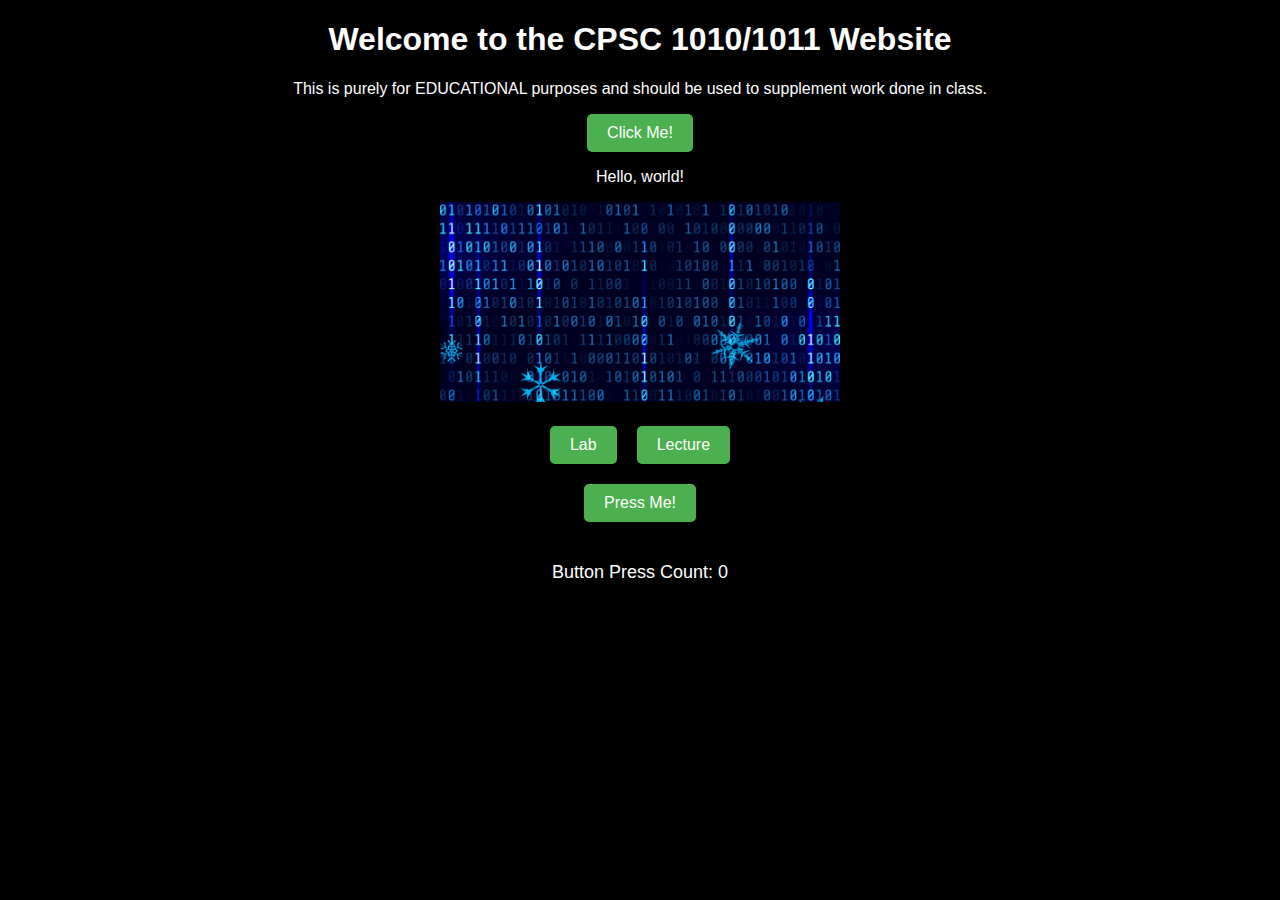
<file: index.html>
<!DOCTYPE html>
<html lang="en">
<head>
    <meta charset="UTF-8">
    <meta name="viewport" content="width=device-width, initial-scale=1.0">
    <title>CPSC 1010 help</title>

    <link rel="icon" href="icon.png" type="image/x-icon">
    <link rel="stylesheet" href="style.css">
    <style>
        body { 
            background-color: black; 
            color: white; 
            font-family: Arial, sans-serif; 
            text-align: center;
            transition: background-color 0.5s ease-in-out; 
        }
        h1 { color: white; }
        .button-container {
            display: flex;
            justify-content: center;
            gap: 20px;
            margin-top: 20px;
        }
        button {
            padding: 10px 20px;
            background-color: #4CAF50;
            color: white;
            border: none;
            border-radius: 5px;
            cursor: pointer;
            font-size: 16px;
        }
        button:hover {
            background-color: #45a049;
        }
        .counter {
            margin-top: 40px;
            font-size: 18px;
        }

        /* Add margin to move the Press Me button down */
        #countButton {
            margin-top: 20px; /* Moves the button down by 20px */
        }
    </style>
</head>
<body>
    <h1>Welcome to the CPSC 1010/1011 Website</h1>
    <p>This is purely for EDUCATIONAL purposes and should be used to supplement work done in class.</p>

    <button onclick="startColorChange()">Click Me!</button>
    <p id="text">Hello, world!</p>

    <img src="images/genericcoding_1.png" alt="A coding-related image" width="400">

    <div class="button-container">
        <button onclick="window.location.href='lab.html';">Lab</button>
        <button onclick="window.location.href='lecture.html';">Lecture</button>
    </div>

    <!-- Button to count presses -->
    <button id="countButton">Press Me!</button>
    <p class="counter">Button Press Count: <span id="pressCount">0</span></p>

    <script>
        // Get the current count from local storage or initialize it to 0 if not set
        let pressCount = localStorage.getItem('pressCount') ? parseInt(localStorage.getItem('pressCount')) : 0;
        
        // Display the current count on page load
        document.getElementById("pressCount").innerText = pressCount;

        // Function to update button press count and save it to local storage
        function updatePressCounter() {
            pressCount += 1;  // Increment the counter by 1
            localStorage.setItem('pressCount', pressCount);  // Save the updated count to local storage
            document.getElementById("pressCount").innerText = pressCount;  // Update the display
        }

        // Attach event listener to the button for press counting
        document.getElementById("countButton").addEventListener("click", updatePressCounter);

        // Function to change the background color when the button is clicked
        function startColorChange() {
            document.getElementById("text").innerText = "You clicked the button!";
            let count = 0;
            let interval = setInterval(() => {
                if (count >= 30) {
                    clearInterval(interval);
                    return;
                }
                document.body.style.backgroundColor = getRandomColor();
                count++;
            }, 666);
        }

        // Function to generate random colors
        function getRandomColor() {
            return `rgb(${Math.floor(Math.random() * 256)}, 
                        ${Math.floor(Math.random() * 256)}, 
                        ${Math.floor(Math.random() * 256)})`;
        }
    </script>
</body>
</html>
</file>
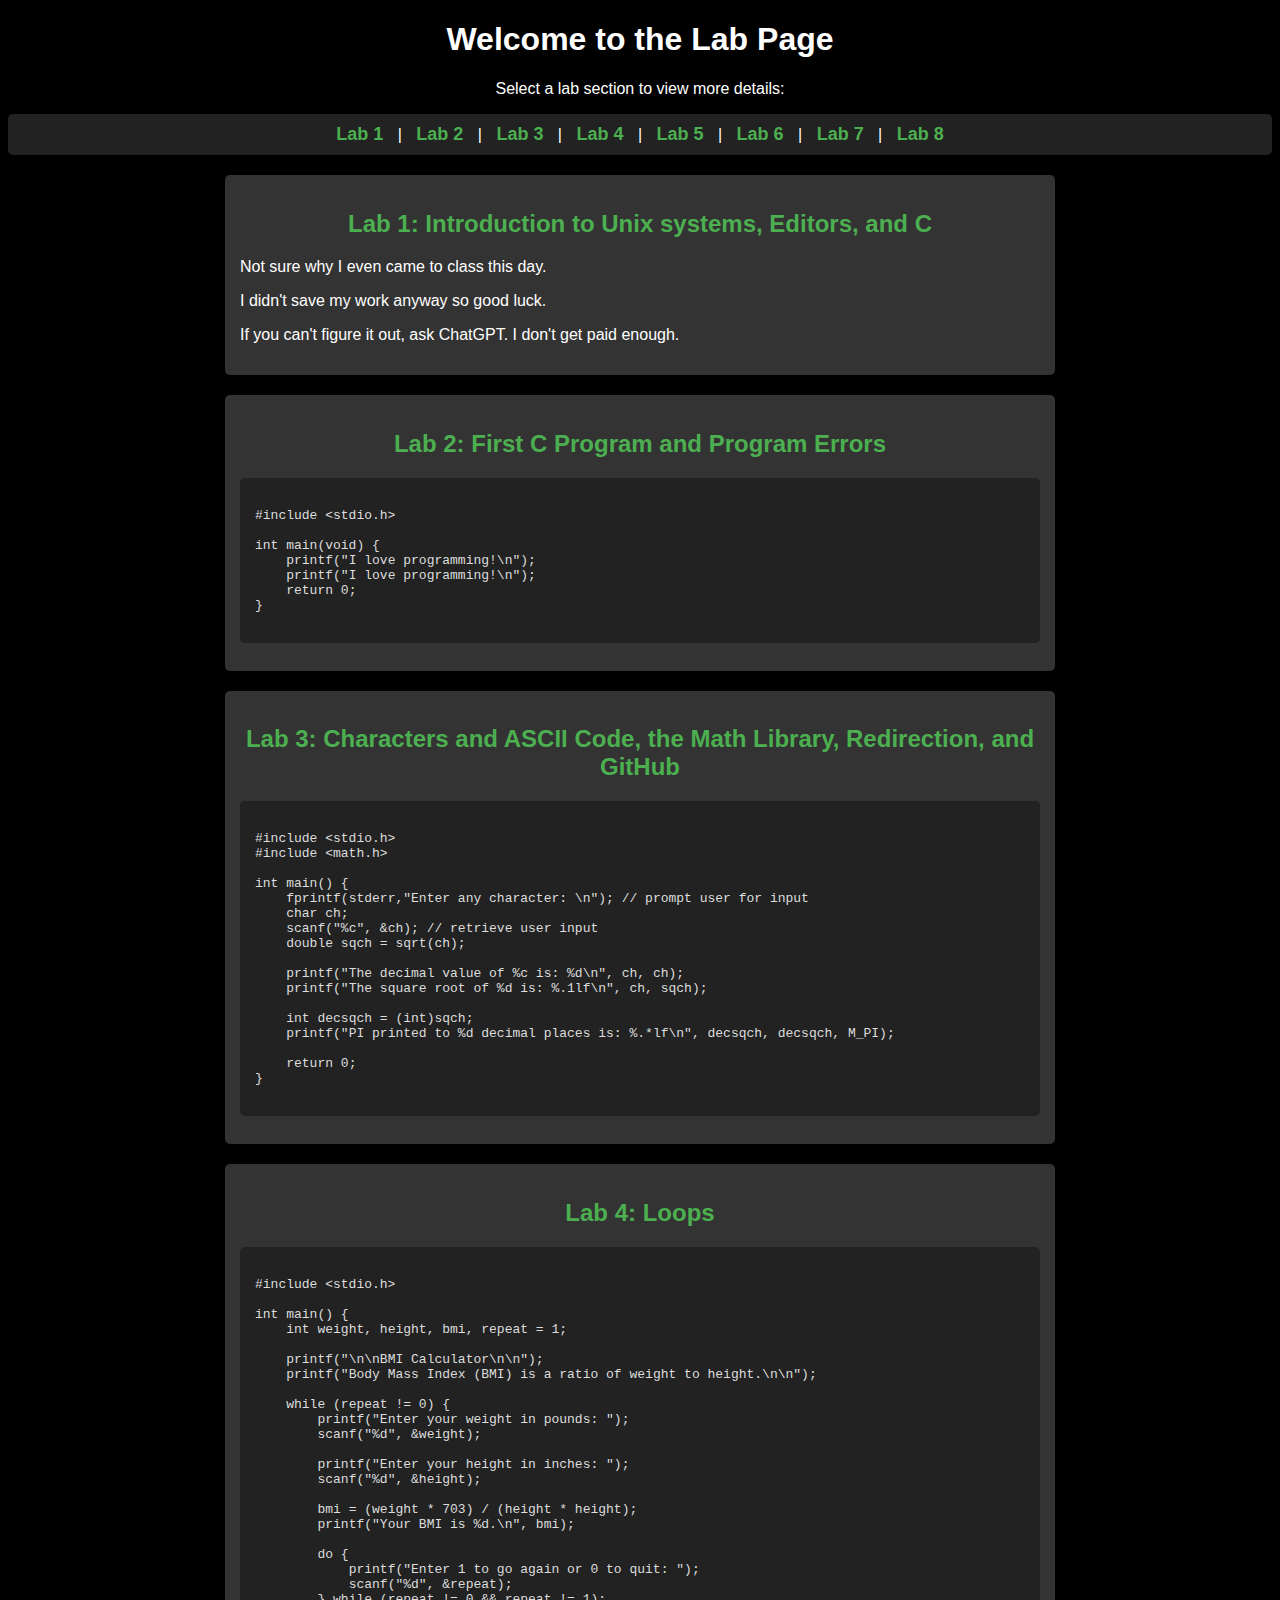
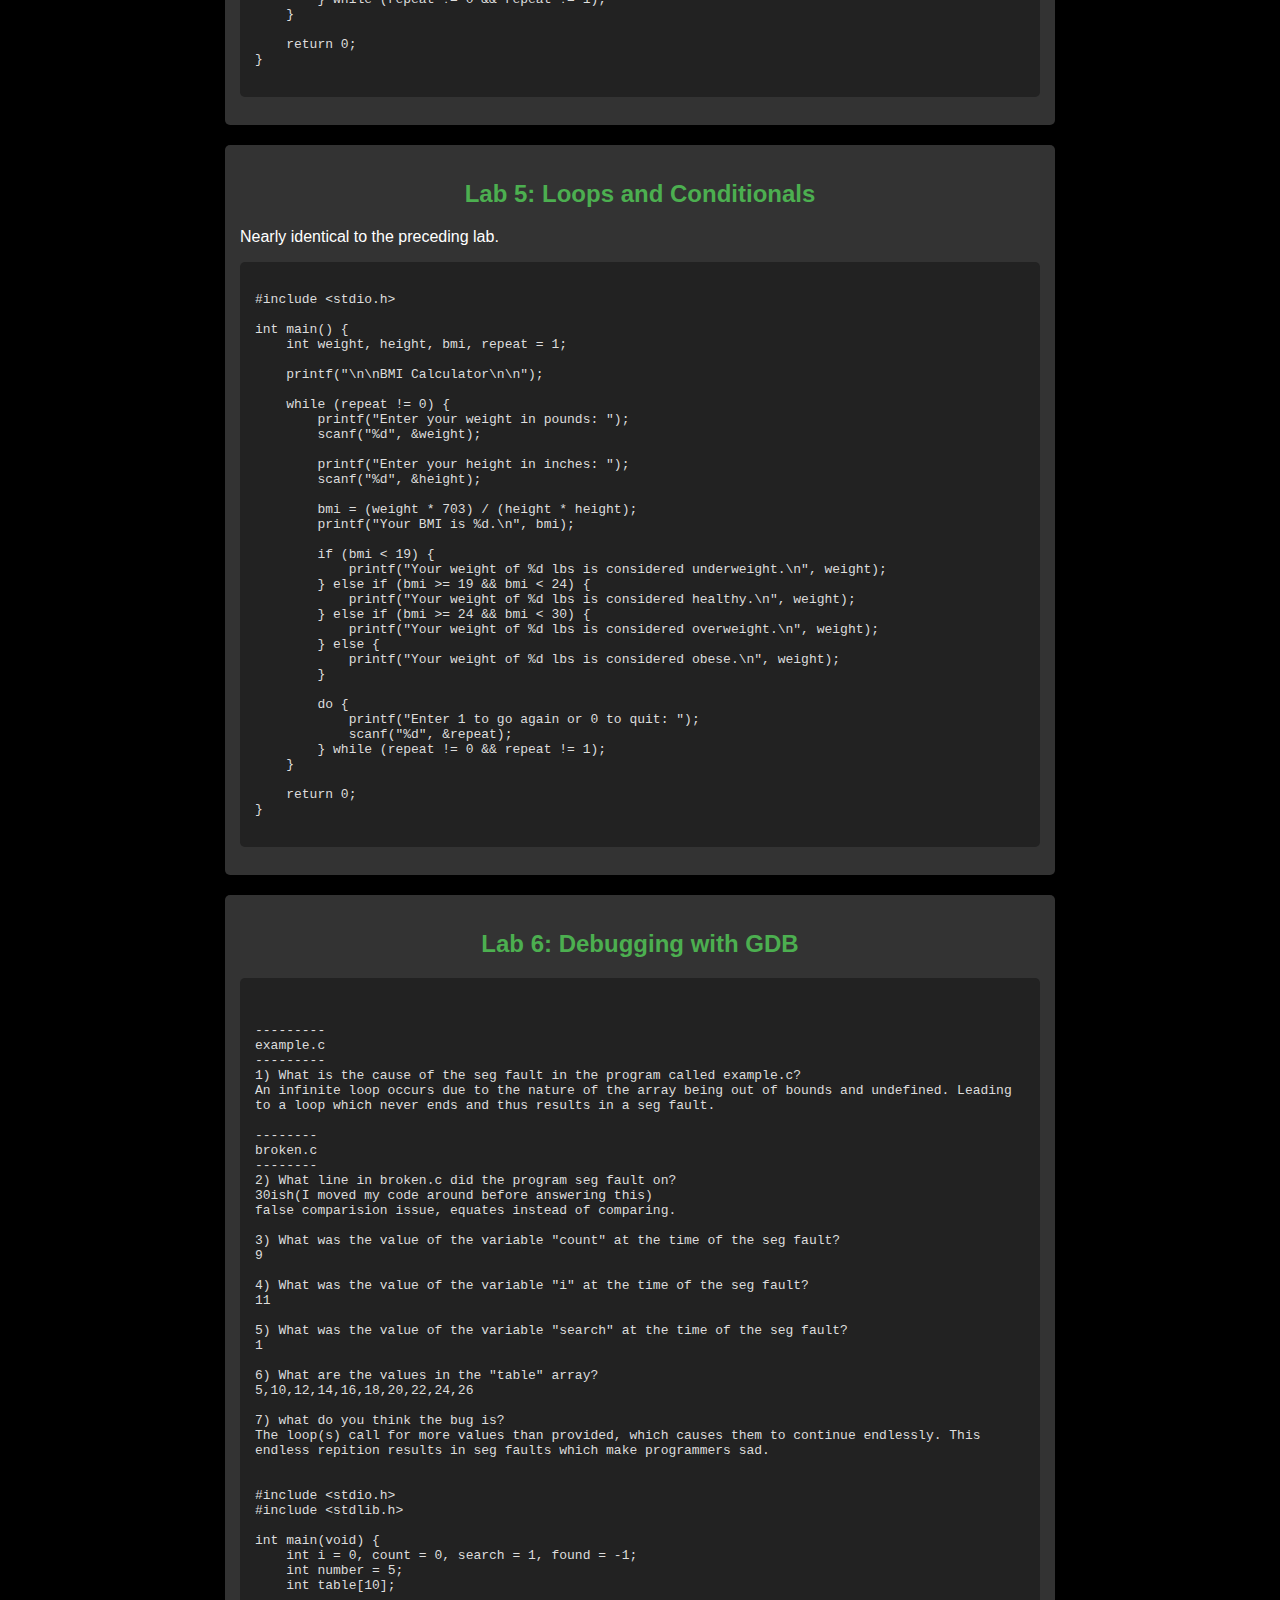
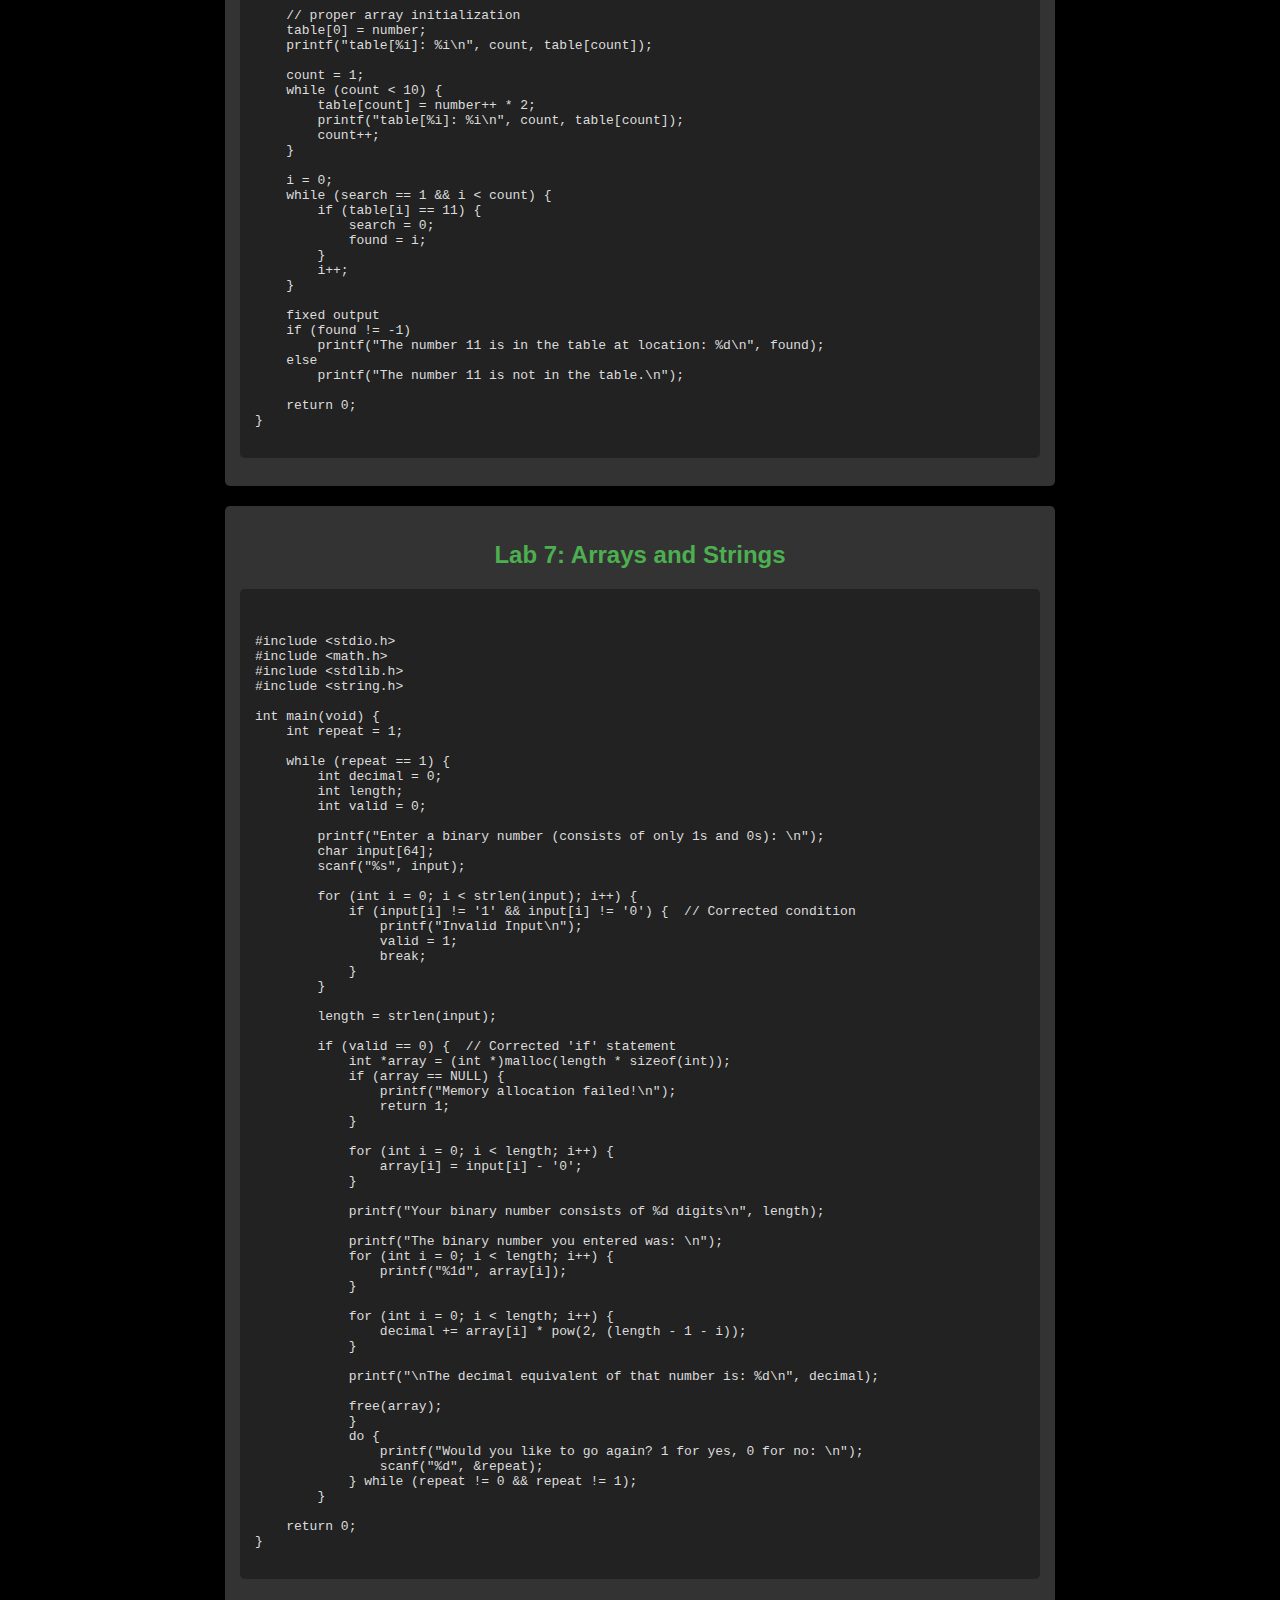
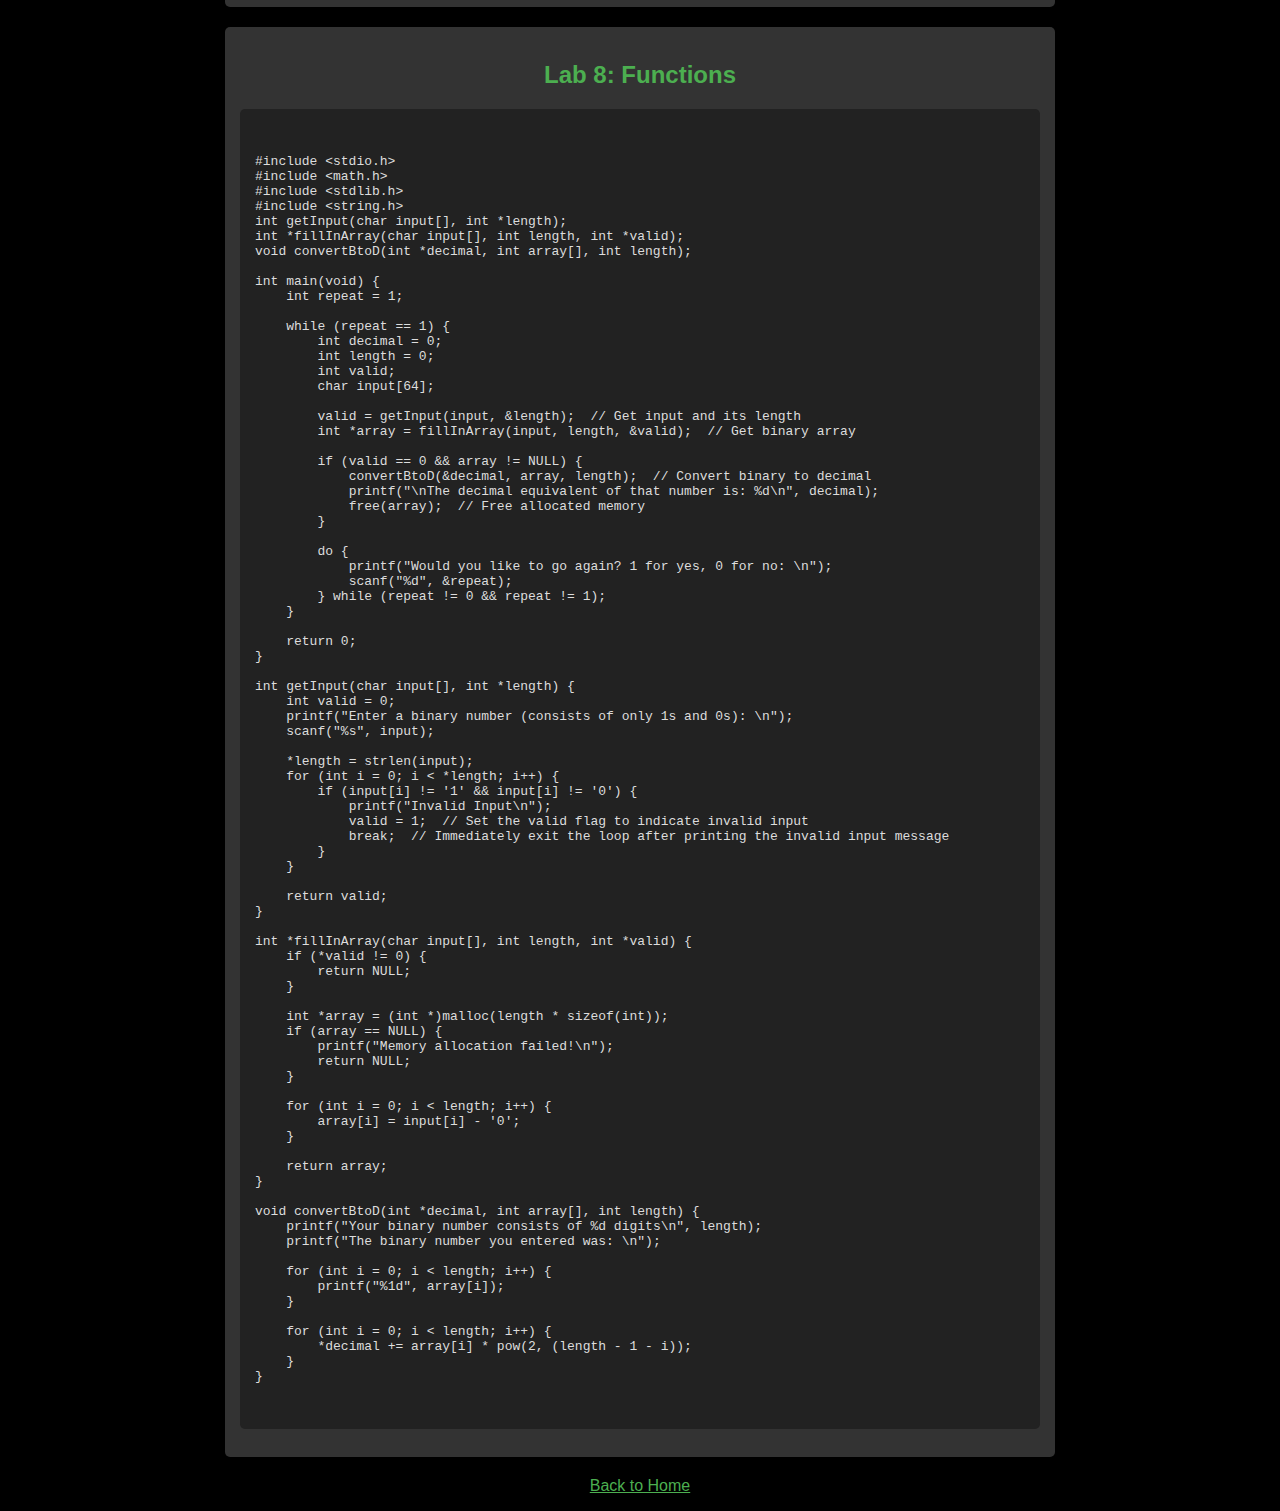
<file: lab.html>
<!DOCTYPE html>
<html lang="en">
<head>
    <meta charset="UTF-8">
    <meta name="viewport" content="width=device-width, initial-scale=1.0">
    <title>Lab Page</title>
    <style>
        body { 
            background-color: black; 
            color: white; 
            font-family: Arial, sans-serif; 
            text-align: center; 
        }
        h1 { color: white; }

        /* Navigation Bar Styling */
        nav {
            background-color: #222;
            padding: 10px;
            border-radius: 5px;
            margin-bottom: 20px;
        }

        nav a {
            color: #4CAF50;
            text-decoration: none;
            font-size: 18px;
            margin: 0 10px;
            font-weight: bold;
        }

        nav a:hover {
            text-decoration: underline;
        }

        /* Lab sections styling */
        .lab-section {
            margin: 20px auto;
            padding: 15px;
            background-color: #333;
            border-radius: 5px;
            max-width: 800px;
            text-align: left;
        }

        .lab-section h2 {
            color: #4CAF50;
            text-align: center;
        }

        pre {
            background-color: #222;
            color: #ddd;
            padding: 15px;
            border-radius: 5px;
            white-space: pre-wrap; /* Wrap text to avoid overflow */
            word-wrap: break-word;
        }

        /* Smooth Scrolling */
        html {
            scroll-behavior: smooth;
        }

        /* Back to Top Button */
        #back-to-top {
            position: fixed;
            bottom: 20px;
            right: 20px;
            background-color: #4CAF50;
            color: white;
            padding: 10px 15px;
            border: none;
            border-radius: 5px;
            cursor: pointer;
            display: none;
        }

        #back-to-top:hover {
            background-color: #45a049;
        }
    </style>
</head>
<body>

    <h1>Welcome to the Lab Page</h1>
    <p>Select a lab section to view more details:</p>

    <!-- Navigation Bar -->
    <nav>
        <a href="#lab1">Lab 1</a> | 
        <a href="#lab2">Lab 2</a> | 
        <a href="#lab3">Lab 3</a> | 
        <a href="#lab4">Lab 4</a> | 
        <a href="#lab5">Lab 5</a> |
        <a href="#lab6">Lab 6</a> |
        <a href="#lab7">Lab 7</a> |
        <a href="#lab8">Lab 8</a> 
    </nav>

    <!-- Lab Sections -->
    <div class="lab-section" id="lab1">
        <h2>Lab 1: Introduction to Unix systems, Editors, and C</h2>
        <p>Not sure why I even came to class this day.</p>
        <p>I didn't save my work anyway so good luck.</p>
        <p>If you can't figure it out, ask ChatGPT. I don't get paid enough.</p>
    </div>

    <div class="lab-section" id="lab2">
        <h2>Lab 2: First C Program and Program Errors</h2>
        <pre><code>
#include &lt;stdio.h&gt;

int main(void) {
    printf("I love programming!\n");
    printf("I love programming!\n");
    return 0;
}
        </code></pre>
    </div>

    <div class="lab-section" id="lab3">
        <h2>Lab 3: Characters and ASCII Code, the Math Library, Redirection, and GitHub</h2>
        <pre><code>
#include &lt;stdio.h&gt;
#include &lt;math.h&gt;

int main() {
    fprintf(stderr,"Enter any character: \n"); // prompt user for input
    char ch; 
    scanf("%c", &ch); // retrieve user input
    double sqch = sqrt(ch);
    
    printf("The decimal value of %c is: %d\n", ch, ch);
    printf("The square root of %d is: %.1lf\n", ch, sqch);
    
    int decsqch = (int)sqch; 
    printf("PI printed to %d decimal places is: %.*lf\n", decsqch, decsqch, M_PI);

    return 0;
}
        </code></pre>
    </div>

    <div class="lab-section" id="lab4">
        <h2>Lab 4: Loops</h2>
        <pre><code>
#include &lt;stdio.h&gt;

int main() {
    int weight, height, bmi, repeat = 1;

    printf("\n\nBMI Calculator\n\n");
    printf("Body Mass Index (BMI) is a ratio of weight to height.\n\n");

    while (repeat != 0) {
        printf("Enter your weight in pounds: ");
        scanf("%d", &weight);

        printf("Enter your height in inches: ");
        scanf("%d", &height);

        bmi = (weight * 703) / (height * height);
        printf("Your BMI is %d.\n", bmi);

        do {
            printf("Enter 1 to go again or 0 to quit: ");
            scanf("%d", &repeat);
        } while (repeat != 0 && repeat != 1);
    }

    return 0;
}
        </code></pre>
    </div>

    <div class="lab-section" id="lab5">
        <h2>Lab 5: Loops and Conditionals</h2>
        <p>Nearly identical to the preceding lab.</p>
        <pre><code>
#include &lt;stdio.h&gt;

int main() {
    int weight, height, bmi, repeat = 1;

    printf("\n\nBMI Calculator\n\n");

    while (repeat != 0) {
        printf("Enter your weight in pounds: ");
        scanf("%d", &weight);

        printf("Enter your height in inches: ");
        scanf("%d", &height);

        bmi = (weight * 703) / (height * height);
        printf("Your BMI is %d.\n", bmi);

        if (bmi < 19) {
            printf("Your weight of %d lbs is considered underweight.\n", weight);
        } else if (bmi >= 19 && bmi < 24) {
            printf("Your weight of %d lbs is considered healthy.\n", weight);
        } else if (bmi >= 24 && bmi < 30) {
            printf("Your weight of %d lbs is considered overweight.\n", weight);
        } else {
            printf("Your weight of %d lbs is considered obese.\n", weight);
        }

        do {
            printf("Enter 1 to go again or 0 to quit: ");
            scanf("%d", &repeat);
        } while (repeat != 0 && repeat != 1);
    }

    return 0;
}
        </code></pre>
    </div>

      <div class="lab-section" id="lab6">
        <h2>Lab 6: Debugging with GDB</h2>
        <pre><code>
            
---------
example.c
---------
1) What is the cause of the seg fault in the program called example.c?
An infinite loop occurs due to the nature of the array being out of bounds and undefined. Leading to a loop which never ends and thus results in a seg fault.

--------
broken.c
--------
2) What line in broken.c did the program seg fault on?
30ish(I moved my code around before answering this)
false comparision issue, equates instead of comparing.

3) What was the value of the variable "count" at the time of the seg fault?
9

4) What was the value of the variable "i" at the time of the seg fault?
11

5) What was the value of the variable "search" at the time of the seg fault?
1

6) What are the values in the "table" array?
5,10,12,14,16,18,20,22,24,26

7) what do you think the bug is?
The loop(s) call for more values than provided, which causes them to continue endlessly. This endless repition results in seg faults which make programmers sad.


#include &lt;stdio.h&gt;
#include &lt;stdlib.h&gt;

int main(void) {
    int i = 0, count = 0, search = 1, found = -1;
    int number = 5;   
    int table[10];

    // proper array initialization
    table[0] = number;
    printf("table[%i]: %i\n", count, table[count]);

    count = 1;
    while (count < 10) {
        table[count] = number++ * 2;
        printf("table[%i]: %i\n", count, table[count]);
        count++;
    }

    i = 0;
    while (search == 1 && i < count) {
        if (table[i] == 11) {
            search = 0;
            found = i;
        }
        i++;
    }

    fixed output
    if (found != -1)
        printf("The number 11 is in the table at location: %d\n", found);
    else
        printf("The number 11 is not in the table.\n");

    return 0;
}
               </code></pre>
    </div>

     <div class="lab-section" id="lab7">
        <h2>Lab 7: Arrays and Strings</h2>
        <pre><code>
            
#include &lt;stdio.h&gt;
#include &lt;math.h&gt;
#include &lt;stdlib.h&gt;
#include &lt;string.h&gt;

int main(void) {
    int repeat = 1;  

    while (repeat == 1) { 
        int decimal = 0; 
        int length;
        int valid = 0;
        
        printf("Enter a binary number (consists of only 1s and 0s): \n");
        char input[64];
        scanf("%s", input);

        for (int i = 0; i < strlen(input); i++) {  
            if (input[i] != '1' && input[i] != '0') {  // Corrected condition
                printf("Invalid Input\n");
                valid = 1;
                break;
            }
        }

        length = strlen(input);

        if (valid == 0) {  // Corrected 'if' statement
            int *array = (int *)malloc(length * sizeof(int));
            if (array == NULL) {
                printf("Memory allocation failed!\n");
                return 1; 
            }

            for (int i = 0; i < length; i++) {
                array[i] = input[i] - '0';  
            }

            printf("Your binary number consists of %d digits\n", length);

            printf("The binary number you entered was: \n");
            for (int i = 0; i < length; i++) {
                printf("%1d", array[i]);
            }

            for (int i = 0; i < length; i++) {
                decimal += array[i] * pow(2, (length - 1 - i));  
            }

            printf("\nThe decimal equivalent of that number is: %d\n", decimal);

            free(array);
            }
            do {
                printf("Would you like to go again? 1 for yes, 0 for no: \n");
                scanf("%d", &repeat);
            } while (repeat != 0 && repeat != 1);
        }
    
    return 0;
}
               </code></pre>
    </div>
     <div class="lab-section" id="lab8">
        <h2>Lab 8: Functions</h2>
        <pre><code>
            
#include &lt;stdio.h&gt;
#include &lt;math.h&gt;
#include &lt;stdlib.h&gt;
#include &lt;string.h&gt;
int getInput(char input[], int *length);  
int *fillInArray(char input[], int length, int *valid);  
void convertBtoD(int *decimal, int array[], int length);  

int main(void) {
    int repeat = 1;  

    while (repeat == 1) { 
        int decimal = 0; 
        int length = 0;
        int valid;
        char input[64];

        valid = getInput(input, &length);  // Get input and its length
        int *array = fillInArray(input, length, &valid);  // Get binary array

        if (valid == 0 && array != NULL) {
            convertBtoD(&decimal, array, length);  // Convert binary to decimal
            printf("\nThe decimal equivalent of that number is: %d\n", decimal);
            free(array);  // Free allocated memory
        }

        do {
            printf("Would you like to go again? 1 for yes, 0 for no: \n");
            scanf("%d", &repeat);
        } while (repeat != 0 && repeat != 1);
    }
    
    return 0;
}

int getInput(char input[], int *length) {
    int valid = 0;
    printf("Enter a binary number (consists of only 1s and 0s): \n");
    scanf("%s", input);
    
    *length = strlen(input);
    for (int i = 0; i < *length; i++) {  
        if (input[i] != '1' && input[i] != '0') {  
            printf("Invalid Input\n");
            valid = 1;  // Set the valid flag to indicate invalid input
            break;  // Immediately exit the loop after printing the invalid input message
        }
    }

    return valid;
}

int *fillInArray(char input[], int length, int *valid) {
    if (*valid != 0) {
        return NULL;
    }

    int *array = (int *)malloc(length * sizeof(int));
    if (array == NULL) {
        printf("Memory allocation failed!\n");
        return NULL;
    }

    for (int i = 0; i < length; i++) {
        array[i] = input[i] - '0';  
    }

    return array;
}

void convertBtoD(int *decimal, int array[], int length) {
    printf("Your binary number consists of %d digits\n", length);
    printf("The binary number you entered was: \n");

    for (int i = 0; i < length; i++) {
        printf("%1d", array[i]);
    }

    for (int i = 0; i < length; i++) {
        *decimal += array[i] * pow(2, (length - 1 - i));  
    }
}

               </code></pre>
    </div>


            
    <!-- Back to Home -->
    <p><a href="index.html" style="color: #4CAF50;">Back to Home</a></p>

    <!-- Back to Top Button -->
    <button id="back-to-top">Top</button>

    <script>
        // Show "Back to Top" button when scrolling down
        window.onscroll = function() {
            let button = document.getElementById("back-to-top");
            if (document.body.scrollTop > 300 || document.documentElement.scrollTop > 300) {
                button.style.display = "block";
            } else {
                button.style.display = "none";
            }
        };

        // Scroll to top when button is clicked
        document.getElementById("back-to-top").onclick = function() {
            window.scrollTo({ top: 0, behavior: "smooth" });
        };
    </script>

</body>
</html>
</file>
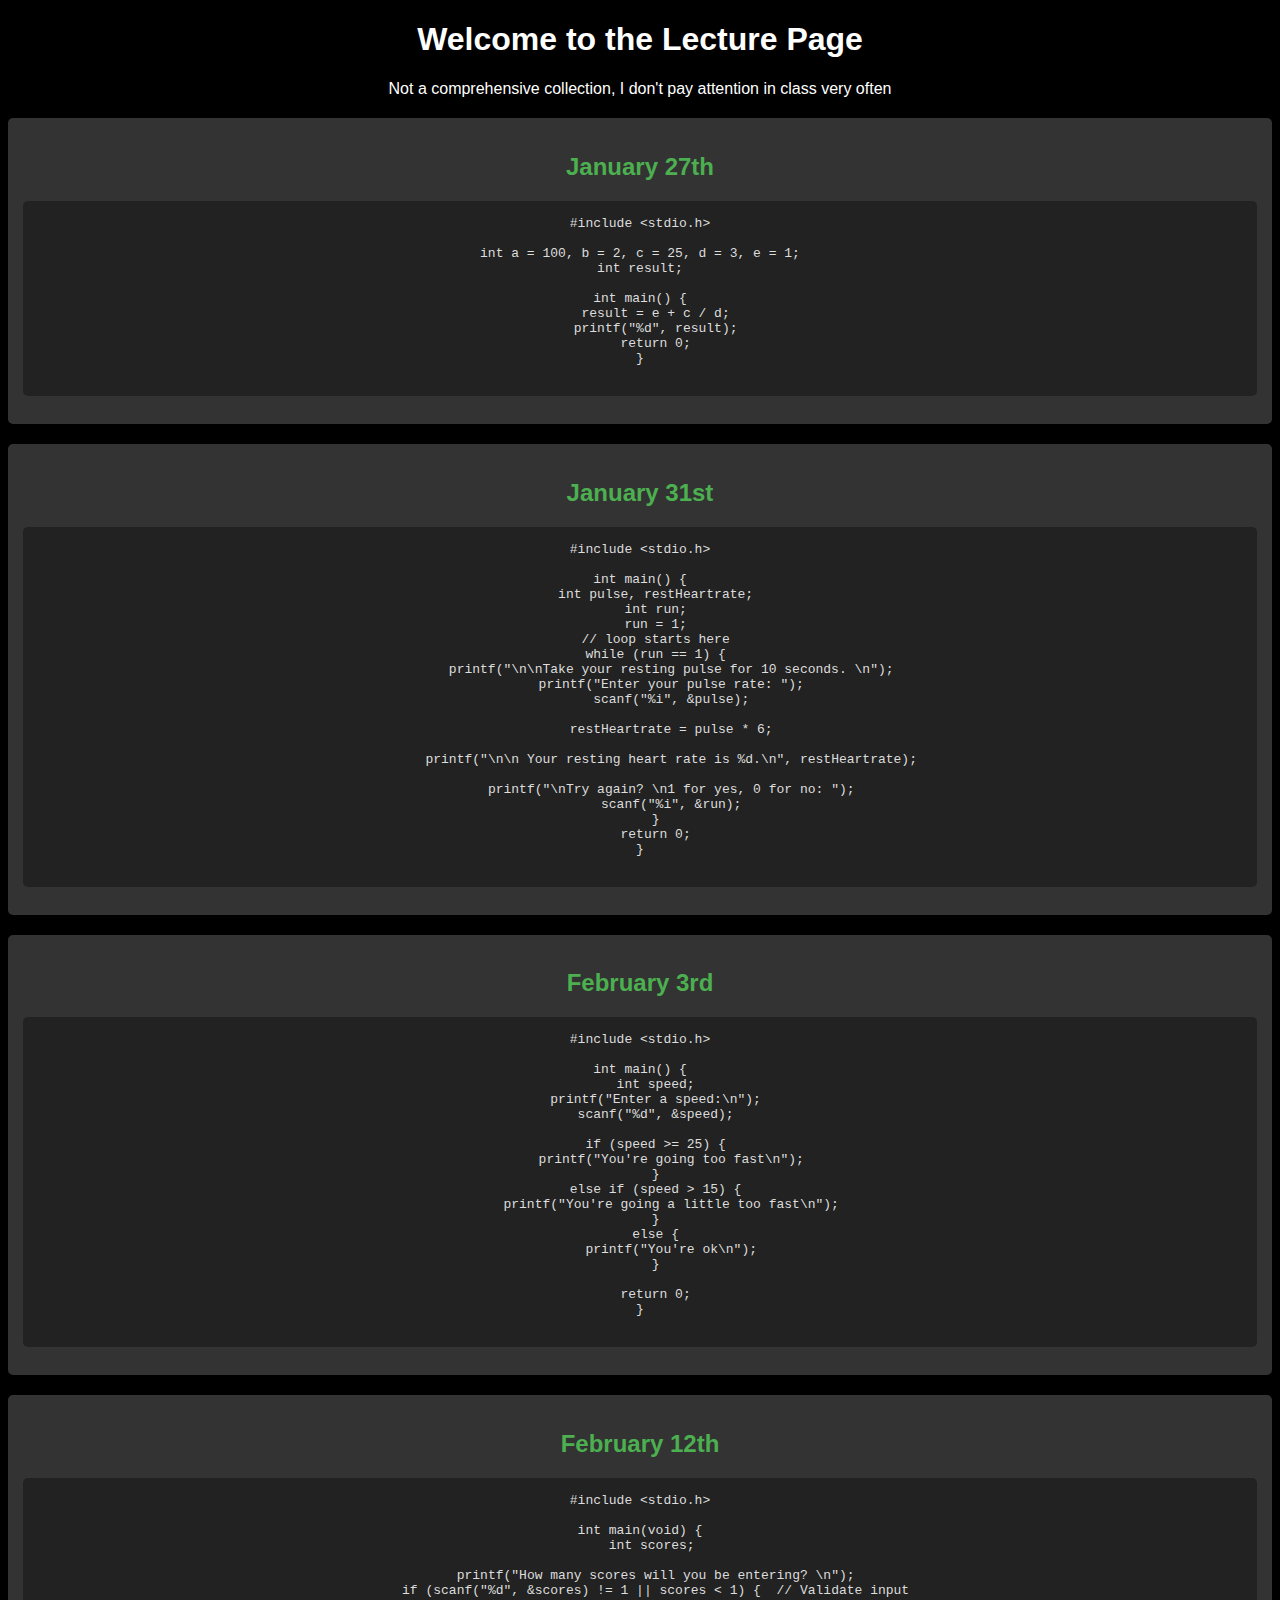
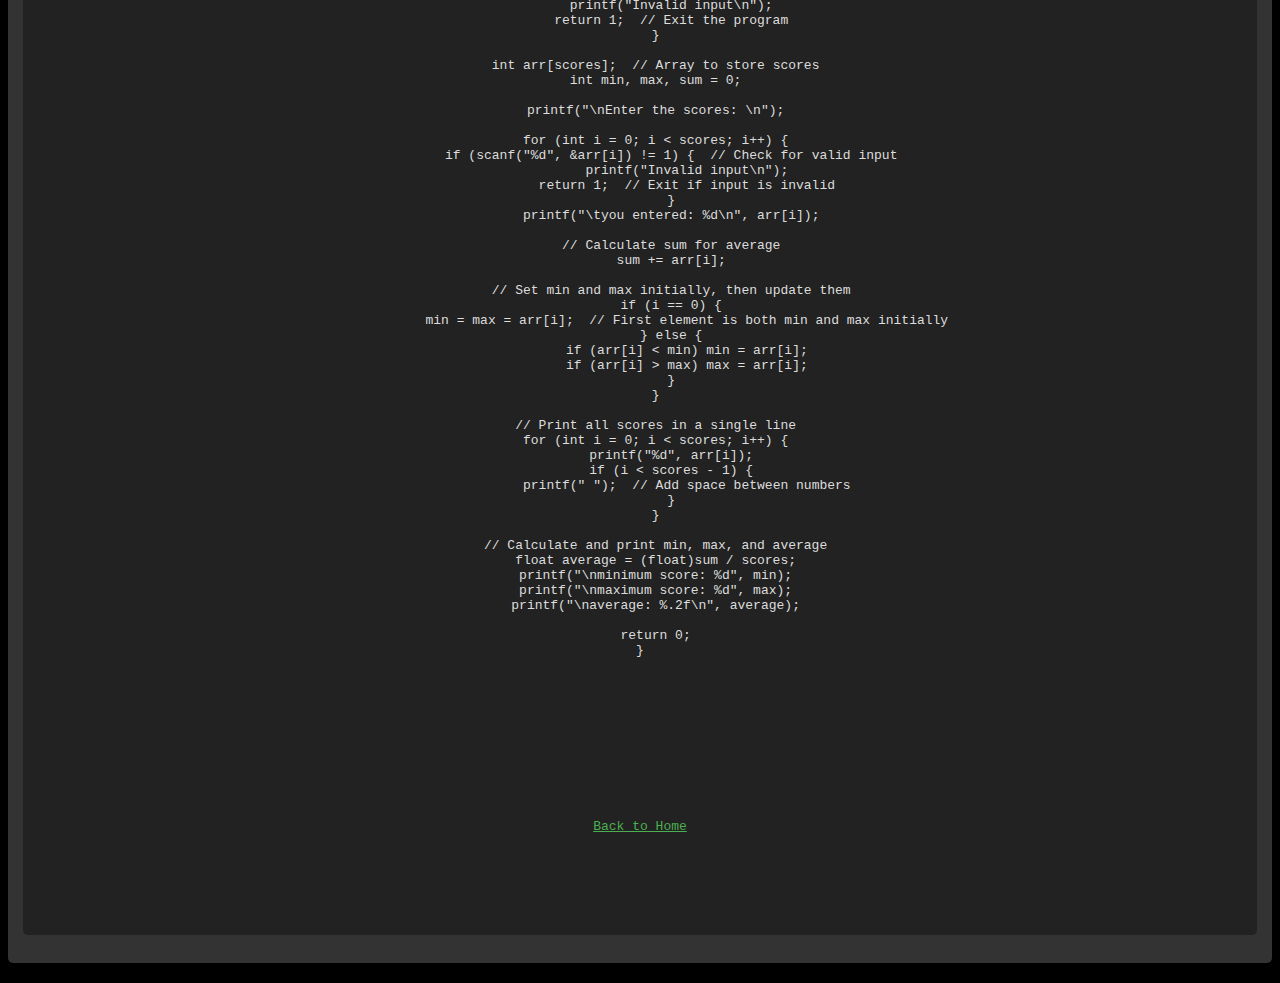
<file: lecture.html>
<!DOCTYPE html>
<html lang="en">
<head>
    <meta charset="UTF-8">
    <meta name="viewport" content="width=device-width, initial-scale=1.0">
    <title>Lecture Page</title>
    <style>
        body { 
            background-color: black; 
            color: white; 
            font-family: Arial, sans-serif; 
            text-align: center; 
        }
        h1 { color: white; }

        /* Section styling */
        .lecture-section {
            margin: 20px 0;
            padding: 15px;
            background-color: #333;
            border-radius: 5px;
        }

        .lecture-section h2 {
            color: #4CAF50;
        }

        pre {
            background-color: #222;
            color: #ddd;
            padding: 15px;
            border-radius: 5px;
            white-space: pre-wrap; /* Wrap text to avoid overflow */
            word-wrap: break-word;
        }
    </style>
</head>
<body>
    <h1>Welcome to the Lecture Page</h1>
    <p>Not a comprehensive collection, I don't pay attention in class very often</p>

    <!-- Example sections for different lectures -->
    <div class="lecture-section">
        <h2>January 27th</h2>
        <pre>
#include &lt;stdio.h&gt;

int a = 100, b = 2, c = 25, d = 3, e = 1;
int result;

int main() {
    result = e + c / d;
    printf("%d", result);
    return 0;
}
        </pre>
    </div>

    <div class="lecture-section">
        <h2>January 31st</h2>
        <pre>
#include &lt;stdio.h&gt;

int main() {
    int pulse, restHeartrate;
    int run;
    run = 1;
    // loop starts here
    while (run == 1) {
        printf("\n\nTake your resting pulse for 10 seconds. \n");
        printf("Enter your pulse rate: ");
        scanf("%i", &pulse);

        restHeartrate = pulse * 6;

        printf("\n\n Your resting heart rate is %d.\n", restHeartrate);

        printf("\nTry again? \n1 for yes, 0 for no: ");
        scanf("%i", &run);
    }
    return 0;
}
        </pre>
    </div>

    <div class="lecture-section">
        <h2>February 3rd</h2>
        <pre>
#include &lt;stdio.h&gt;

int main() {
    int speed;
    printf("Enter a speed:\n");
    scanf("%d", &speed);

    if (speed >= 25) {
        printf("You're going too fast\n");
    }
    else if (speed > 15) {
        printf("You're going a little too fast\n");
    }
    else {
        printf("You're ok\n");
    }
    
    return 0;
}
        </pre>
    </div>
    
     <div class="lecture-section">
        <h2>February 12th</h2>
        <pre>
#include &lt;stdio.h&gt;

int main(void) {
    int scores; 
    
    printf("How many scores will you be entering? \n");
    if (scanf("%d", &scores) != 1 || scores < 1) {  // Validate input
        printf("Invalid input\n");
        return 1;  // Exit the program
    }

    int arr[scores];  // Array to store scores
    int min, max, sum = 0;

    printf("\nEnter the scores: \n");

    for (int i = 0; i < scores; i++) {
        if (scanf("%d", &arr[i]) != 1) {  // Check for valid input
            printf("Invalid input\n");
            return 1;  // Exit if input is invalid
        }
        printf("\tyou entered: %d\n", arr[i]);

        // Calculate sum for average
        sum += arr[i];

        // Set min and max initially, then update them
        if (i == 0) {
            min = max = arr[i];  // First element is both min and max initially
        } else {
            if (arr[i] < min) min = arr[i];
            if (arr[i] > max) max = arr[i];
        }
    }

    // Print all scores in a single line
    for (int i = 0; i < scores; i++) {
        printf("%d", arr[i]);
        if (i < scores - 1) {
            printf(" ");  // Add space between numbers
        }
    }

    // Calculate and print min, max, and average
    float average = (float)sum / scores;
    printf("\nminimum score: %d", min);
    printf("\nmaximum score: %d", max);
    printf("\naverage: %.2f\n", average);

    return 0;
}
        <pre>
    <div>
    <div>

    <!-- Link to return to the home page -->
    <p><a href="index.html" style="color: #4CAF50;">Back to Home</a></p>
</body>
</html>
</file>
<file: style.css>
body {
    background-color: black;
    color: white;
    font-family: Arial, sans-serif;
    text-align: center;
}
h1 {
    color: white;
}
</file>
